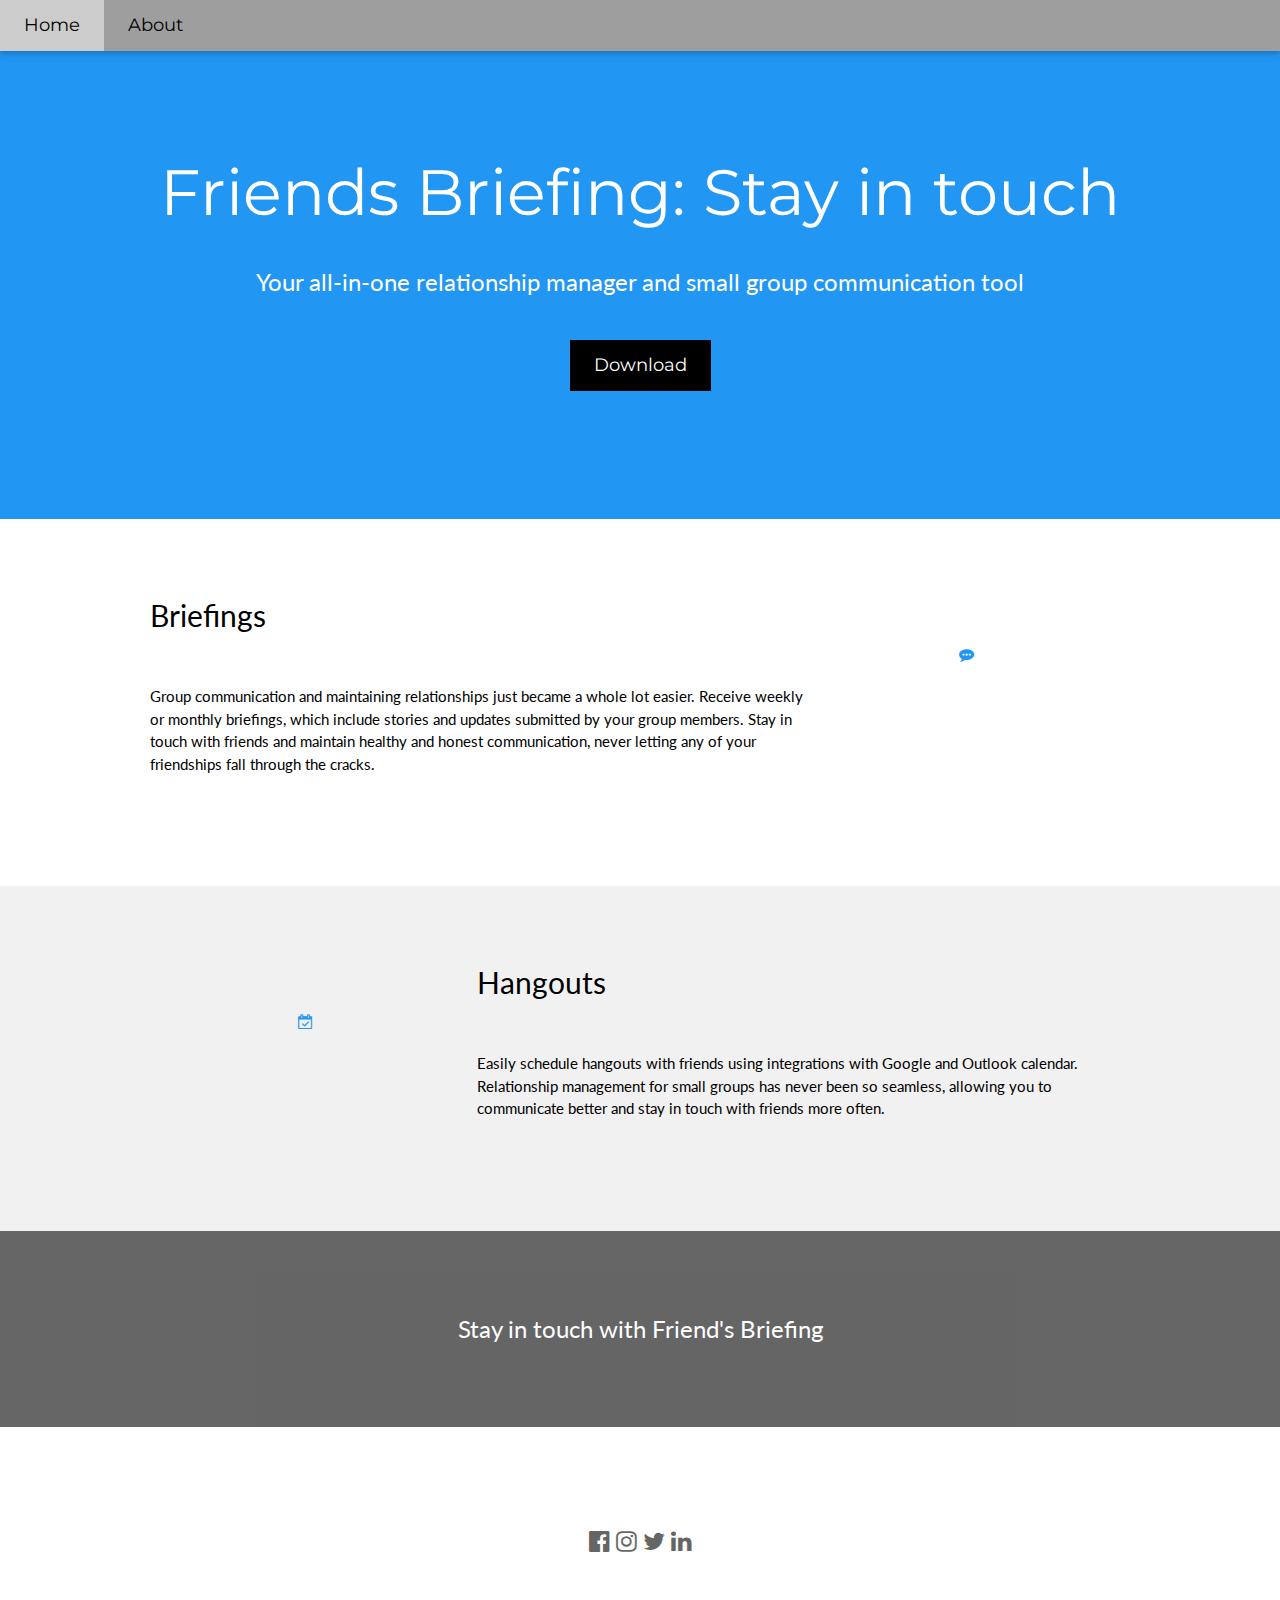
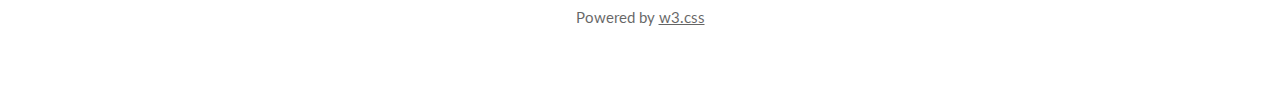
<file: friends-briefing.html>
<!DOCTYPE html>
<html lang="en">
<head>
  <!-- Global site tag (gtag.js) - Google Analytics -->
  <script async src="https://www.googletagmanager.com/gtag/js?id=UA-127730330-2"></script>
  <script>
    window.dataLayer = window.dataLayer || [];
    function gtag(){dataLayer.push(arguments);}
    gtag('js', new Date());

    gtag('config', 'UA-127730330-2');
  </script>
  <title>Stay in touch | Friends Briefing</title>
  <!--Included "stay in touch" keyword in title for SEO and retained company name after the pipe-->
  <meta charset="UTF-8">
  <meta name="viewport" content="width=device-width, initial-scale=1">
  <meta name="description" content="Solve your small group communication issues using an all-in-one relationship manager and group communication tool. With this app, you'll always stay in touch with friends and loved ones.">
  <link rel="stylesheet" href="https://www.w3schools.com/w3css/4/w3.css">
  <link rel="stylesheet" href="https://fonts.googleapis.com/css?family=Lato">
  <link rel="stylesheet" href="https://fonts.googleapis.com/css?family=Montserrat">
  <link rel="stylesheet" href="https://cdnjs.cloudflare.com/ajax/libs/font-awesome/4.7.0/css/font-awesome.min.css">
</head>
  
<style>
body,h1,h2,h3,h4,h5,h6 {font-family: "Lato", sans-serif}
.w3-bar,h1,button {font-family: "Montserrat", sans-serif}
.fa-anchor,.fa-coffee {font-size:200px}
</style>

<body>
<div class="w3-top">
  <div class="w3-bar w3-grey w3-card w3-left-align w3-large">
    <a class="w3-bar-item w3-button w3-hide-medium w3-hide-large w3-right w3-padding-large w3-hover-white w3-large w3-red" href="javascript:void(0);" onclick="myFunction()" title="Toggle Navigation Menu"><i class="fa fa-bars"></i></a>
    <a href="#" class="w3-bar-item w3-button w3-padding-large w3-white">Home</a>
    <a href="#" class="w3-bar-item w3-button w3-hide-small w3-padding-large w3-hover-white">About</a>
  </div>
  <div id="navDemo" class="w3-bar-block w3-white w3-hide w3-hide-large w3-hide-medium w3-large">
    <a href="#" class="w3-bar-item w3-button w3-padding-large">About</a>
  </div>
</div>

<header class="w3-container w3-blue w3-center" style="padding:128px 16px">
  <h1 class="w3-margin w3-jumbo">Friends Briefing: Stay in touch</h1>
  <!--made the h1 tag include the "stay in touch" keyword-->
  <p class="w3-xlarge">Your all-in-one relationship manager and small group communication tool</p>
  <!--included "relationship manager" and "small group communication" keywords for SEO-->
  <button class="w3-button w3-black w3-padding-large w3-large w3-margin-top">Download</button>
</header>

<!-- First Grid -->
<div class="w3-row-padding w3-padding-64 w3-container">
  <div class="w3-content">
    <div class="w3-twothird">
      <h2>Briefings</h2>
      <p class="w3-padding-32">Group communication and maintaining relationships just became a whole lot easier. Receive weekly or monthly briefings, which include stories and updates submitted by your group members. Stay in touch with friends and maintain healthy and honest communication, never letting any of your friendships fall through the cracks.</p>
    </div>

    <div class="w3-third w3-center">
      <i class="fa fa-commenting w3-padding-64 w3-text-blue" aria-hidden="true"></i>
    </div>
  </div>
</div>

<!-- Second Grid -->
<div class="w3-row-padding w3-light-grey w3-padding-64 w3-container">
  <div class="w3-content">
    <div class="w3-third w3-center">
      <i class="fa fa-calendar-check-o w3-padding-64 w3-text-blue w3-margin-right"></i>
    </div>

    <div class="w3-twothird">
      <h2>Hangouts</h2>
      <p class="w3-padding-32">Easily schedule hangouts with friends using integrations with Google and Outlook calendar. Relationship management for small groups has never been so seamless, allowing you to communicate better and stay in touch with friends more often.</p>
    </div>
  </div>
</div>

<div class="w3-container w3-black w3-center w3-opacity w3-padding-64">
    <h3 class="w3-margin w3-xlarge">Stay in touch with Friend's Briefing</h3>
</div>

<!-- Footer -->
<footer class="w3-container w3-padding-64 w3-center w3-opacity">  
  <div class="w3-xlarge w3-padding-32">
    <i class="fa fa-facebook-official w3-hover-opacity"></i>
    <i class="fa fa-instagram w3-hover-opacity"></i>
    <i class="fa fa-twitter w3-hover-opacity"></i>
    <i class="fa fa-linkedin w3-hover-opacity"></i>
 </div>
 <p>Powered by <a href="https://www.w3schools.com/w3css/default.asp" target="_blank">w3.css</a></p>
</footer>

<script>
// Used to toggle the menu on small screens when clicking on the menu button
function myFunction() {
  var x = document.getElementById("navDemo");
  if (x.className.indexOf("w3-show") == -1) {
    x.className += " w3-show";
  } else { 
    x.className = x.className.replace(" w3-show", "");
  }
}
</script>

</body>
</html>
</file>
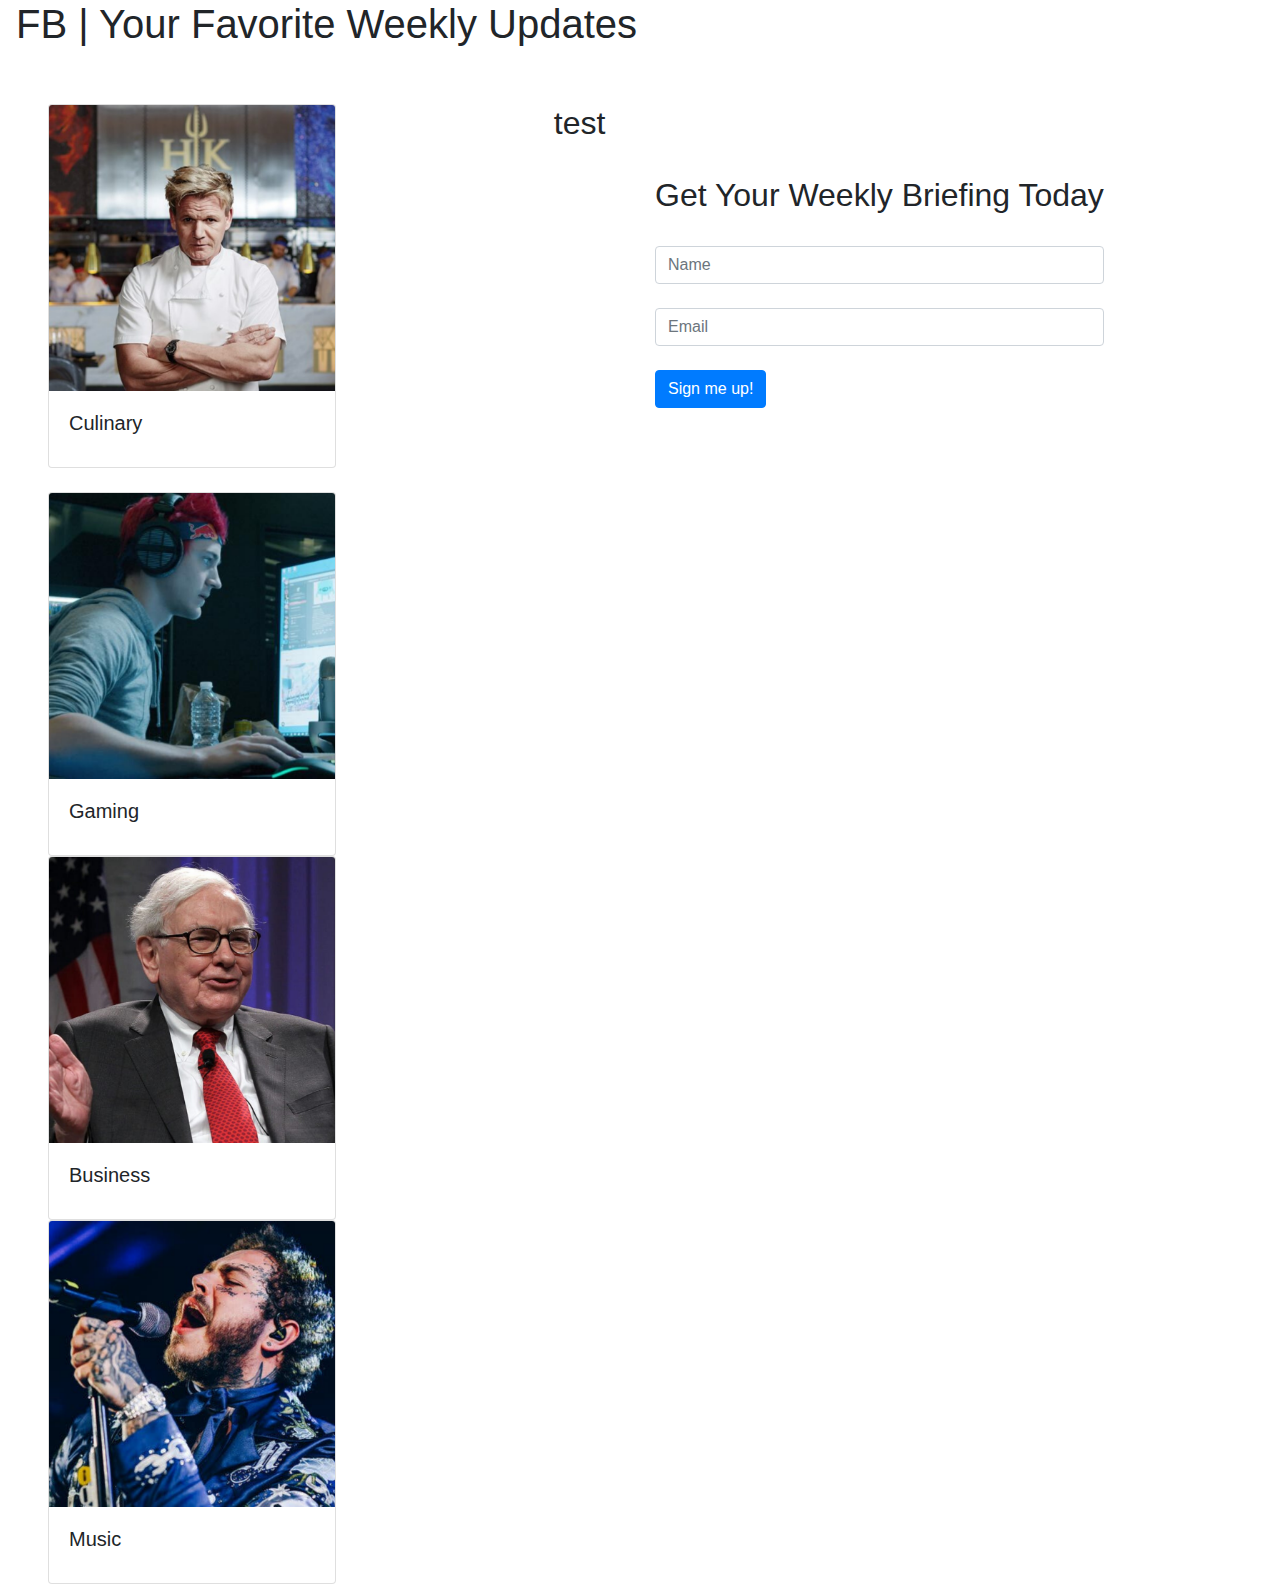
<file: landing-page-a.html>
<!DOCTYPE html>
<html lang="en">
    <head>
        <title>Your Favorite Weekly Updates | FB</title>
        <meta charset="UTF-8">
        <meta name="viewport" content="width=device-width, initial-scale=1">
        <meta name="description" content="Solve your small group communication issues using an all-in-one relationship manager and group communication tool. With this app, you'll always stay in touch with friends and loved ones.">
        <link rel="stylesheet" href="https://stackpath.bootstrapcdn.com/bootstrap/4.3.1/css/bootstrap.min.css" integrity="sha384-ggOyR0iXCbMQv3Xipma34MD+dH/1fQ784/j6cY/iJTQUOhcWr7x9JvoRxT2MZw1T" crossorigin="anonymous">
    </head>
    <body>
        <div class="mx-md-3">
        <h1>FB | Your Favorite Weekly Updates</h1>
        <br/><br/>
        </div>
        <div class="mx-md-5">
            <div class="row">
                <div class="col-sm-5">
                    <div class="row">
                        <div class="col">
                            <div class="card" style="width: 18rem;">
                                <img src="img/ramsey.png" class="card-img-top" alt="Picture of Gordon Ramsey staring at the camera">
                                <div class="card-body">
                                    <h5 class="card-title">Culinary</h5>
                                </div>
                            </div>
                            <br/>
                        </div>
                        <div class="col">
                            <div class="card" style="width: 18rem;">
                                <img src="img/ninja.png" class="card-img-top" alt="Picture of Gordon Ramsey staring at the camera">
                                <div class="card-body">
                                    <h5 class="card-title">Gaming</h5>
                                </div>
                            </div>
                        </div>
                        <div class="w-100"></div>
                        <div class="col">
                            <div class="card" style="width: 18rem;">
                                <img src="img/buffet.png" class="card-img-top" alt="Picture of Gordon Ramsey staring at the camera">
                                <div class="card-body">
                                    <h5 class="card-title">Business</h5>
                                </div>
                            </div>  
                        </div>
                        <div class="col">
                            <div class="card" style="width: 18rem;">
                                <img src="img/malone.png" class="card-img-top" alt="Picture of Gordon Ramsey staring at the camera">
                                <div class="card-body">
                                    <h5 class="card-title">Music</h5>
                                </div>
                            </div>  
                        </div>
                    </div>
                </div>
                <div class="col-sm-1">
                    <h2>test</h2>
                </div>
                <div class="col-sm-5">
                    <div class="float-left">
                        <br/><br/><br/>
                        <h2>Get Your Weekly Briefing Today</h2> <br/>
                        <div class="input-group flex-nowrap">
                            <input type="text" class="form-control" placeholder="Name" aria-label="Username" aria-describedby="addon-wrapping">
                        </div>
                        <br/>
                        <div class="input-group flex-nowrap">
                            <input type="text" class="form-control" placeholder="Email" aria-label="Username" aria-describedby="addon-wrapping">
                        </div>
                        <br/>
                        <button type="submit" class="btn btn-primary">Sign me up!</button>
                    </div>
                </div>
            </div>
        </div>
        <script src="https://code.jquery.com/jquery-3.3.1.slim.min.js" integrity="sha384-q8i/X+965DzO0rT7abK41JStQIAqVgRVzpbzo5smXKp4YfRvH+8abtTE1Pi6jizo" crossorigin="anonymous"></script>
        <script src="https://cdnjs.cloudflare.com/ajax/libs/popper.js/1.14.7/umd/popper.min.js" integrity="sha384-UO2eT0CpHqdSJQ6hJty5KVphtPhzWj9WO1clHTMGa3JDZwrnQq4sF86dIHNDz0W1" crossorigin="anonymous"></script>
        <script src="https://stackpath.bootstrapcdn.com/bootstrap/4.3.1/js/bootstrap.min.js" integrity="sha384-JjSmVgyd0p3pXB1rRibZUAYoIIy6OrQ6VrjIEaFf/nJGzIxFDsf4x0xIM+B07jRM" crossorigin="anonymous"></script>
    </body>
</html>
</file>
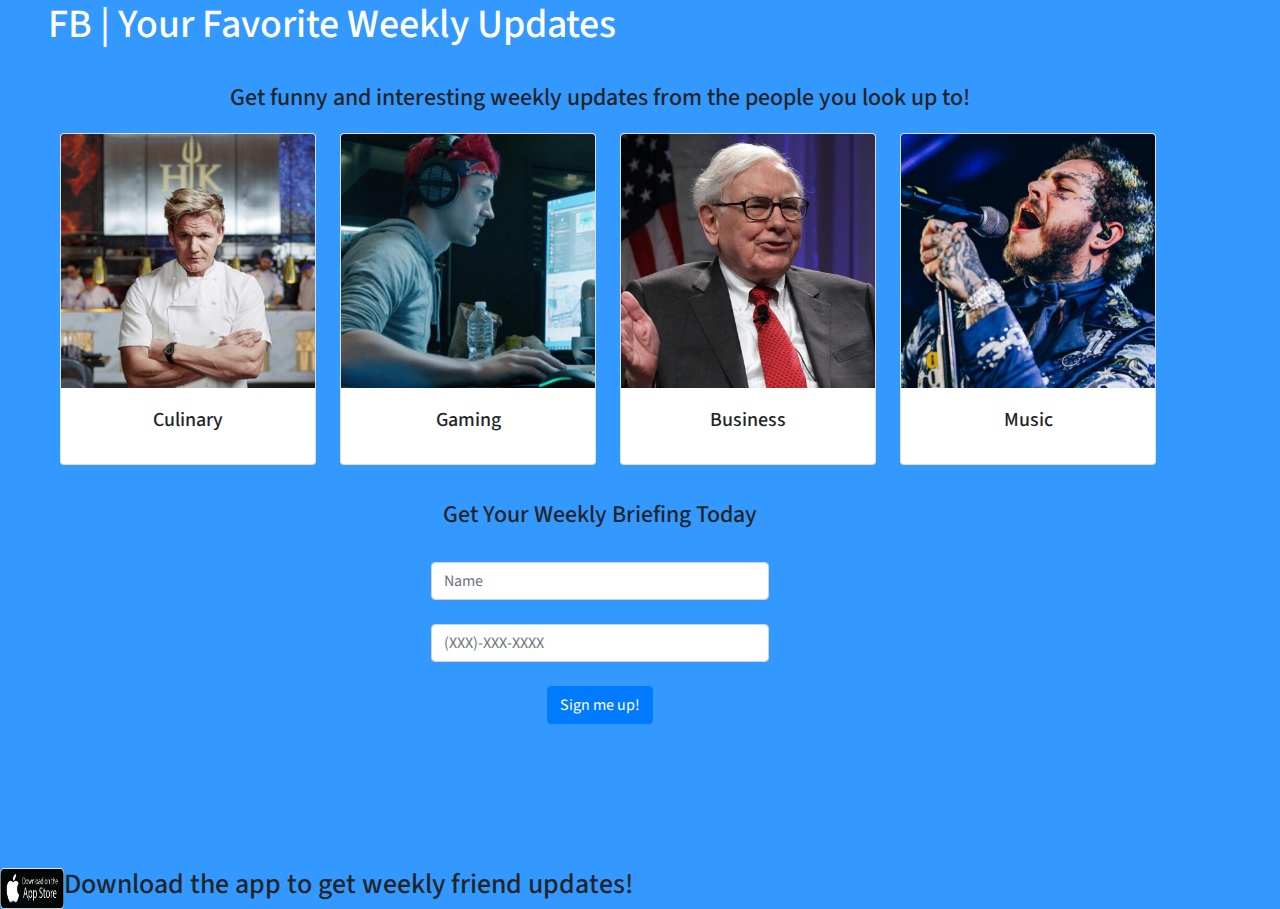
<file: landing-page-b.html>
<!DOCTYPE html>
<html lang="en">
    <head>
        <title>Your Favorite Weekly Updates | FB</title>
        <meta charset="UTF-8">
        <meta name="viewport" content="width=device-width, initial-scale=1">
        <meta name="description" content="Solve your small group communication issues using an all-in-one relationship manager and group communication tool. With this app, you'll always stay in touch with friends and loved ones.">
        <link rel="stylesheet" href="https://stackpath.bootstrapcdn.com/bootstrap/4.3.1/css/bootstrap.min.css" integrity="sha384-ggOyR0iXCbMQv3Xipma34MD+dH/1fQ784/j6cY/iJTQUOhcWr7x9JvoRxT2MZw1T" crossorigin="anonymous">
        <link rel="stylesheet" href="style.css">
    </head>
    <body>
        <header class="site-header">
            <h1>FB | Your Favorite Weekly Updates</h1>
        </header>
        <main>
            <h2>Get funny and interesting weekly updates from the people you look up to!</h2>
            <center><div style="display: flex;">
                <div class="content">
                    <div class="card" style="width: 16rem;">
                        <img src="img/ramsey.png" class="card-img-top" alt="Picture of Gordon Ramsey staring at the camera">
                        <div class="card-body">
                            <h5 class="card-title">Culinary</h5>
                        </div>
                    </div>
                </div>
                <div class="content">
                    <div class="card" style="width: 16rem;">
                        <img src="img/ninja.png" class="card-img-top" alt="Picture of Gordon Ramsey staring at the camera">
                        <div class="card-body">
                            <h5 class="card-title">Gaming</h5>
                        </div>
                    </div>
                </div>
                <div class="content">
                    <div class="card" style="width: 16rem;">
                        <img src="img/buffet.png" class="card-img-top" alt="Picture of Gordon Ramsey staring at the camera">
                        <div class="card-body">
                            <h5 class="card-title">Business</h5>
                        </div>
                    </div>
                </div>
                <div class="content">
                    <div class="card" style="width: 16rem;">
                        <img src="img/malone.png" class="card-img-top" alt="Picture of Gordon Ramsey staring at the camera">
                        <div class="card-body">
                            <h5 class="card-title">Music</h5>
                        </div>
                    </div>
                </div>
            </div></center>
            <center><div class="col-sm-4">
                <br/>
                <h2>Get Your Weekly Briefing Today</h2> <br/>
                <div class="input-group flex-nowrap">
                    <input type="text" class="form-control" placeholder="Name" aria-label="Username" aria-describedby="addon-wrapping">
                </div>
                <br/>
                <div class="input-group flex-nowrap">
                    <input type="text" class="form-control" placeholder="(XXX)-XXX-XXXX" aria-label="Username" aria-describedby="addon-wrapping">
                </div>
                <br/>
                <button type="submit" class="btn btn-primary">Sign me up!</button>
                </div>
            </div></center>
        </main>
        <br/><br/><br/><br/><br/><br/>
        <footer style="display: flex;">
            <br/>
            <img src="img/apple.png" alt="image linking to the Apple App Store" style="width:5%;height:auto;">
            <h3>Download the app to get weekly friend updates!</h3>
        </footer>
        <script src="https://code.jquery.com/jquery-3.3.1.slim.min.js" integrity="sha384-q8i/X+965DzO0rT7abK41JStQIAqVgRVzpbzo5smXKp4YfRvH+8abtTE1Pi6jizo" crossorigin="anonymous"></script>
        <script src="https://cdnjs.cloudflare.com/ajax/libs/popper.js/1.14.7/umd/popper.min.js" integrity="sha384-UO2eT0CpHqdSJQ6hJty5KVphtPhzWj9WO1clHTMGa3JDZwrnQq4sF86dIHNDz0W1" crossorigin="anonymous"></script>
        <script src="https://stackpath.bootstrapcdn.com/bootstrap/4.3.1/js/bootstrap.min.js" integrity="sha384-JjSmVgyd0p3pXB1rRibZUAYoIIy6OrQ6VrjIEaFf/nJGzIxFDsf4x0xIM+B07jRM" crossorigin="anonymous"></script>
    </body>
</html>
</file>
<file: style.css>
@import url("https://fonts.googleapis.com/css?family=Source+Sans+Pro");

body {
    font-family: "Source Sans Pro", sans-serif;
    background-color: #3399FF;
}

main {
    padding-left: 3em;
    width: 90%;
}

p {
    font-size: 14px;
}

h2 {
    font-size: 24px;
    font-family: "Source Sans Pro", sans-serif;
    text-align: center;
}

div.row {
    display: flex;
}

div.col {
    flex: 1;
}

div.content {
    flex: 1;
    border-color: lightgrey;
    padding: 0.25em 0.25em 0.25em 0.25em;
    margin: 0.5em 0.5em 0.5em 0.5em;
}

img.responsive {
    width: 75%;
    height: auto;
}

.site-header {
    width: 100%;
    height: 84px;
    color: white;
    padding-left: 3em;
    padding-top: 0.05em;
    line-height: 1em;
}

div#main-content {
    padding: 0.5em 0.5em 0.5em 0.5em;
    margin: 0.75em 0.75em 0.75em 0.75em;
}
</file>
